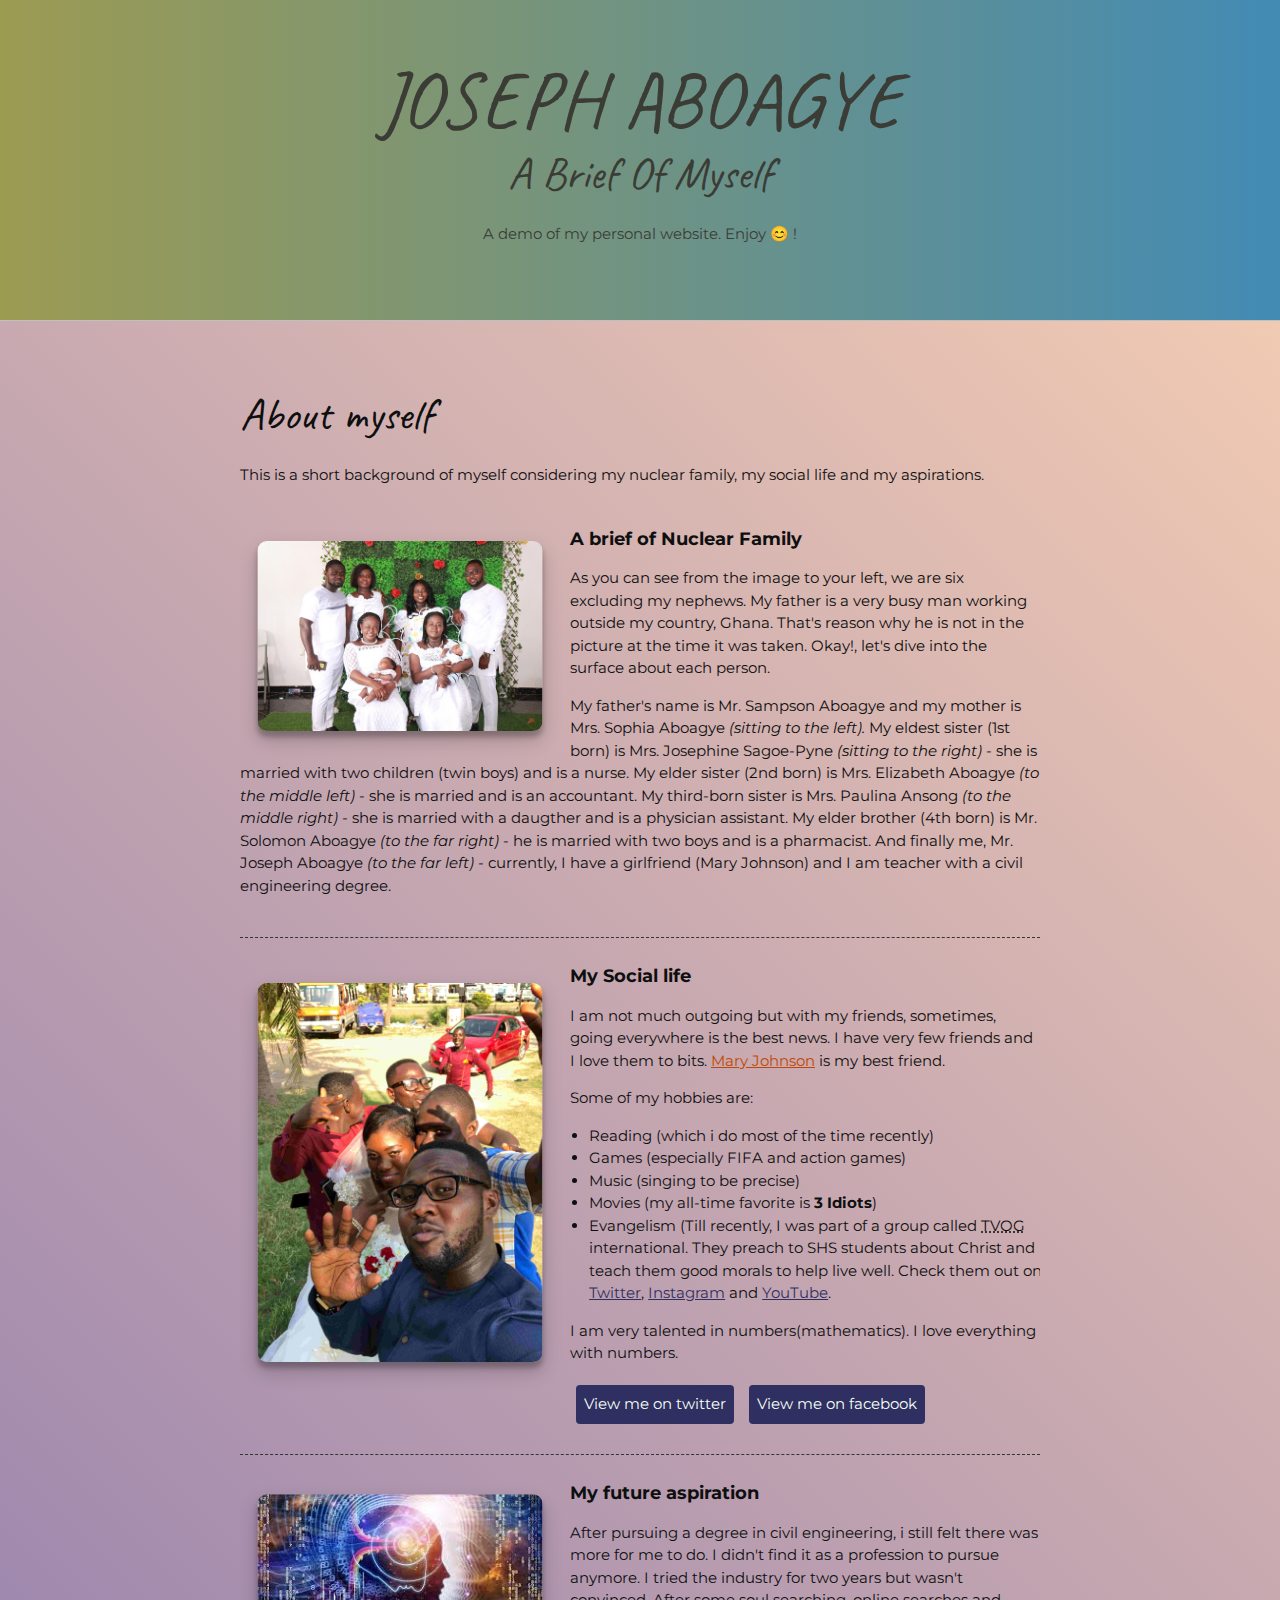
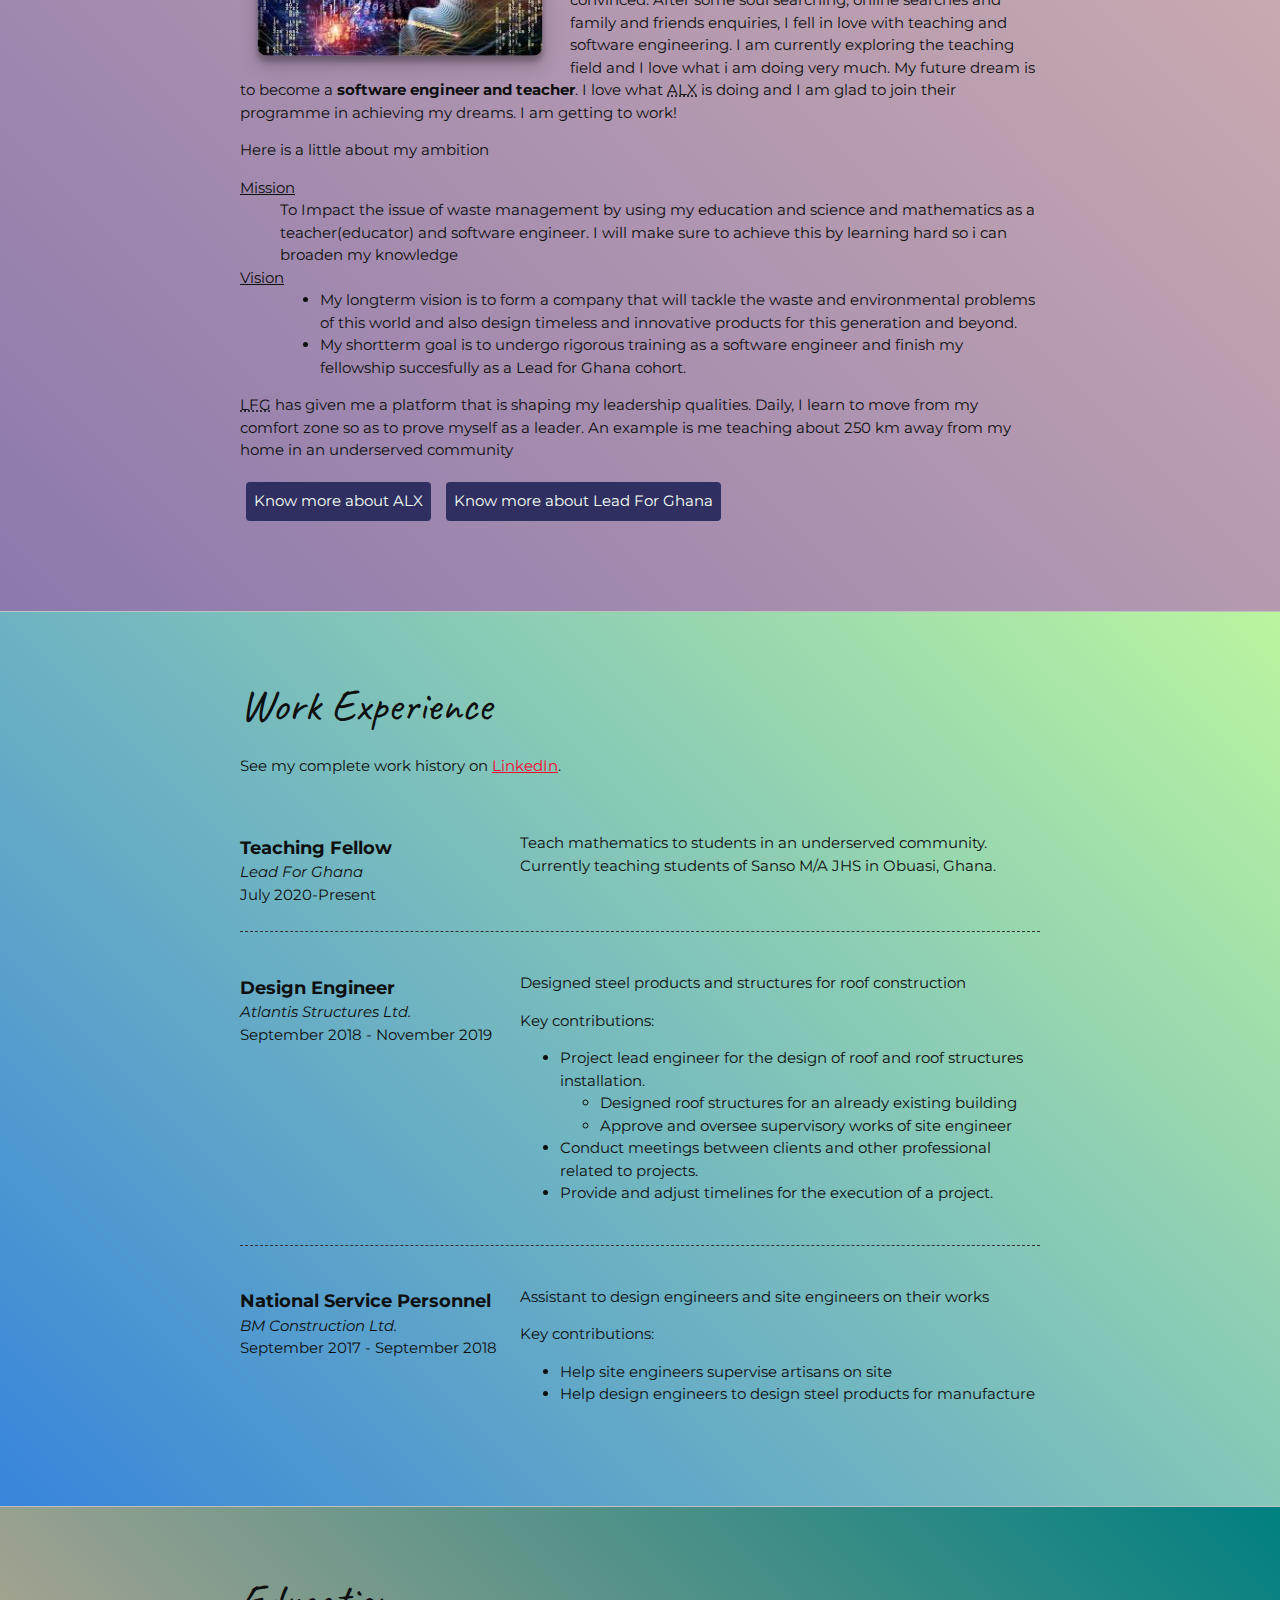
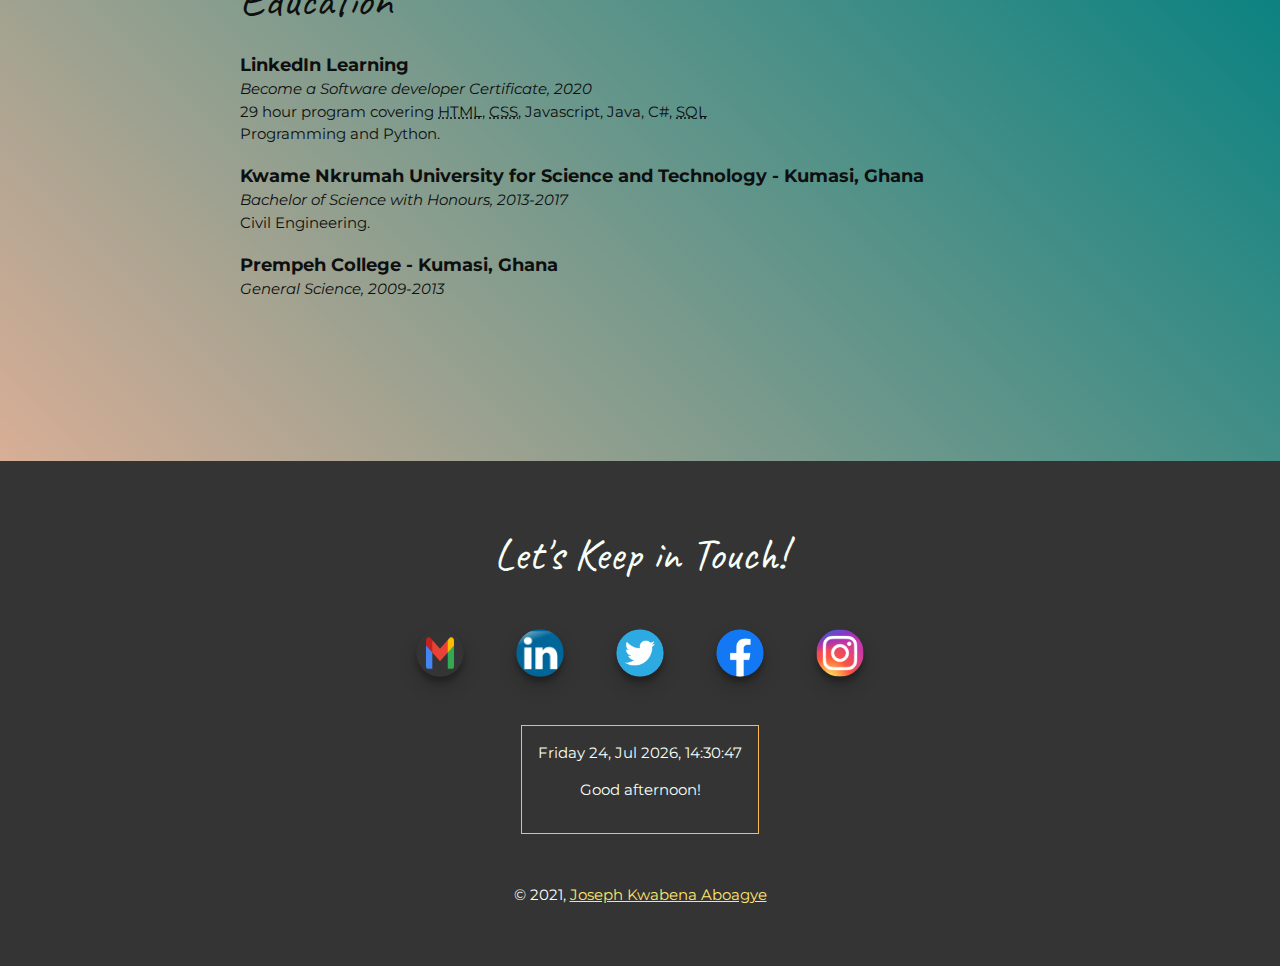
<file: index.html>
<!--This is a slight adaptation to a linkedIn software course source code-->
<!DOCTYPE html>
<html lang="en">
  <head>
    <meta charset="UTF-8">
    <meta http-equiv='X-UA-Compatible' content='IE=edge'>
    <meta name="author" content="Joseph Aboagye">
    <meta name="description" content="Portfolio website indicating a brief background about Joseph Aboagye as well">
    <meta name="viewport" content="width=device-width, initial-scale=1.0">
    <title> JOSEPH ABOAGYE, my short story. </title>
    <link href="https://fonts.googleapis.com/css?family=Caveat|Montserrat:400,600&display=swap" rel="stylesheet">
    <link rel="stylesheet" href="css/styles.css" type='text/css'>
  </head>
  <body>
    <main>
      <!-- ***************  INTRODUCTION  **************** -->
      <header>
        <div class="content-wrap">
          <h1>JOSEPH ABOAGYE</h1>
          <h2>A Brief Of Myself</h2>
          <p>
            A demo of my personal website. Enjoy &#x1F60A; !
          </p>
        </div>
      </header>

      <!-- ************  ABOUT  ************** -->
      <section class="portfolios">
        <div class="content-wrap divider">
          <h2>About myself</h2>
          <p>This is a short background of myself considering my nuclear family,
            my social life and my aspirations.</p>

          <!-- Overview 1 -->
          <section class="portfolio-item">
            <img src="images/monfamille.jpg" alt="My mother, siblings, nephews and myself">
            <h3>A brief of Nuclear Family</h3>
            <p>As you can see from the image to your left, we are six excluding my nephews. My father is a very busy man
              working outside my country, Ghana. That's reason why he is not in the picture at the time it was taken.
              Okay!, let's dive into the surface about each person.
            </p>
              <p>
                My father's name is Mr. Sampson Aboagye and my mother is Mrs. Sophia Aboagye <i>(sitting to the left).</i>
                My eldest sister (1st born) is Mrs. Josephine Sagoe-Pyne <i>(sitting to the right)</i> - she is married with
                two children (twin boys) and is a nurse. My elder sister (2nd born) is Mrs.
                Elizabeth Aboagye <i>(to the middle left)</i> - she is married and is an accountant. My third-born sister is
                Mrs. Paulina Ansong <i>(to the middle right)</i> - she is married with a daugther and is a physician assistant.
                My elder brother (4th born) is Mr. Solomon Aboagye <i>(to the far right)</i> - he is married with two boys
                and is a pharmacist. And finally me, Mr. Joseph Aboagye <i>(to the far left)</i> -
                currently, I have a girlfriend (Mary Johnson) and I am teacher with a civil engineering degree.</p>
              <p>
            </p>
          </section>

          <!-- Overview 2 -->
          <section class="portfolio-item">
            <img src="images/mypeepos.jpg" alt="Me at a wedding with my friends">
            <h3>My Social life</h3>
            <p>I am not much outgoing but with my friends, sometimes, going everywhere is the best news.
              I have very few friends and I love them to bits. 
              <a id="bestie" href="https://www.instagram.com/simplymjay/" target="_blank">Mary Johnson</a> is my best friend.
              <p>Some of my hobbies are:
                <ul class="Hobbies">
                  <li>Reading (which i do most of the time recently)</li>
                  <li>Games (especially FIFA and action games)</li>
                  <li>Music (singing to be precise)</li>
                  <li>Movies (my all-time favorite is <strong>3 Idiots</strong>)</li>
                  <li>Evangelism (Till recently, I was part of a group called 
                    <abbr tabindex="0" title=" - The Voice of God">TVOG</abbr> 
                    international.
                    They preach to SHS students about Christ and teach them good
                    morals to help live well. Check them out on 
                    <a href="https://twitter.com/tvog_ministry" target="_blank">Twitter</a>,
                    <a href="https://www.instagram.com/tvogministry/" target="_blank">Instagram</a> and 
                    <a href="https://www.youtube.com/channel/UCWSBoHwkd_MlysV3mjXpvmw" target="_blank">YouTube</a>.
                  </li>
                </ul>
              </p>
              <p>
                I am very talented in numbers(mathematics). I love everything with numbers.
              </p>
            </p>
            <a class="btn" href="https://twitter.com/jaboagye2" target="_blank">View me on twitter</a>
            <a class="btn" href="http://web.facebook.com/joseph.aboagye1" target="_blank">View me on facebook</a>
          </section>

          <!-- Overview  3 -->
          <section class="portfolio-item">
            <img src="images/aspirations.jpg" alt="My software engineering dream">
            <h3>My future aspiration</h3>
            <p>After pursuing a degree in civil engineering, i still felt there was more for me to do. I didn't find it
              as a profession to pursue anymore. I tried the industry for two years but wasn't convinced. 
              After some soul searching, online searches and family and friends enquiries,
              I fell in love with teaching and software engineering. I am currently exploring the teaching field and
              I love what i am doing very much. My future dream is to become a <b> software engineer and teacher</b>.
              I love what <abbr tabindex="0" title=" - Africa Leadership Xcelerator">ALX</abbr> is doing and 
              I am glad to join their programme in achieving my dreams.
              I am getting to work!
              <p>Here is a little about my ambition
                <dl>
                  <dt><u>Mission</u></dt>
                  <dd> To Impact the issue of waste management by using my education and science and mathematics as a 
                    teacher(educator) and software engineer. I will make sure to achieve this by learning hard so 
                    i can broaden my knowledge
                  </dd>
                  <dt><u>Vision</u></dt>
                  <dd>
                  <ul>
                      <li>My longterm vision is to form a company that will tackle the waste and environmental problems of 
                        this world and also design timeless and innovative products for this generation and beyond.
                      </li>
                      <li>My shortterm goal is to undergo rigorous training as a software engineer and finish my fellowship
                        succesfully as a Lead for Ghana cohort.
                      </li>
                  </ul>
                  </dd>
                </dl>
                <p><abbr tabindex="0" title=" - Lead For Ghana">LFG</abbr> has given me a platform that is shaping 
                  my leadership qualities. 
                  Daily, I learn to move from my comfort zone so as to prove myself as a leader.
                  An example is me teaching about 250 km away from my home in an underserved community
                </p>
              </p>
            </p>
            <a class="btn" href="https://www.alxafrica.com/" target="_blank">Know more about ALX</a>
            <a class="btn" href="https://leadforghana.net/" target="_blank">Know more about Lead For Ghana</a>
          </section>
        </div>
      </section>

      <!-- ****************  WORK EXPERIENCE  ******************** -->
      <section class="work-experience">
        <div class="content-wrap item-details divider">
          <h2>Work Experience</h2>
          <p>See my complete work history on 
            <a class="checkout" href="https://www.linkedin.com/in/joseph-aboagye-2a3a37130/" 
            target="_blank">LinkedIn</a>.
          </p>

          <!-- Job 1 -->
          <section class="job-item">
            <div class="job-details">
              <h3>Teaching Fellow</h3>
              <p>Lead For Ghana</p>
              <p>July 2020-Present</p>
            </div>
            <div class="job-summary">
              <p>Teach mathematics to students in an underserved community. 
                Currently teaching students of Sanso M/A JHS in Obuasi, Ghana. </p>
            </div>
          </section>

          <!-- Job 2 -->
          <section class="job-item">
            <div class="job-details">
              <h3>Design Engineer</h3>
              <p>Atlantis Structures Ltd.</p>
              <p>September 2018 - November 2019</p>
            </div>
            <div class="job-summary">
              <p>Designed steel products and structures for roof construction</p>
              <p>Key contributions:</p>
              <ul>
                <li>Project lead engineer for the design of roof and roof structures installation.
                  <ul>
                    <li>Designed roof structures for an already existing building </li>
                    <li>Approve and oversee supervisory works of site engineer</li>
                  </ul>
                </li>
                <li>Conduct meetings between clients and other professional related to projects.</li>
                <li>Provide and adjust timelines for the execution of a project.</li>
              </ul>
            </div>
          </section>

          <!-- Job 3 -->
          <section class="job-item">
            <div class="job-details">
              <h3>National Service Personnel</h3>
              <p>BM Construction Ltd.</p>
              <p>September 2017 - September 2018</p>
            </div>
            <div class="job-summary">
              <p>Assistant to design engineers and site engineers on their works</p>
              <p>Key contributions:</p>
              <ul>
                <li>Help site engineers supervise artisans on site </li>
                <li>Help design engineers to design steel products for manufacture</li>
              </ul>
            </div>
          </section>
        </div>
      </section>

      <!-- *************  EDUCATION & CERTIFICATIONS *********** -->
      <section class="education">
        <div class="content-wrap item-details">
          <h2>Education</h2>

          <section>
            <h3>LinkedIn Learning</h3>
            <p>Become a Software developer Certificate, 2020</p>
            <p>29 hour program covering <abbr tabindex="0" title=" - Hypertext Markup Language">HTML</abbr>, 
              <abbr title=" - Cascading Styles Sheet" tabindex="0">CSS</abbr>, Javascript, Java, C#, 
              <abbr title=" - Structured Query Language" tabindex="0">SQL</abbr> Programming and Python.
            </p>
          </section>

          <section>
            <h3>Kwame Nkrumah University for Science and Technology - Kumasi, Ghana</h3>
            <p>Bachelor of Science with Honours, 2013-2017</p>
            <p>Civil Engineering.</p>
          </section>

          <section>
            <h3>Prempeh College - Kumasi, Ghana</h3>
            <p>General Science, 2009-2013</p>
          </section>
       </div>
      </section>

      <!-- ************  CONTACT INFO / SOCIAL MEDIA  ************ -->
      <footer>
        <div class="content-wrap">
          <h2>Let's Keep in Touch!</h2>

          <!-- Social media and contact links. -->
          <ul class="contact-list">
            <li>
              <a href="mailto:jaboagye2@gmail.com" target="_blank">
                <img src="images/Gmail-Logo.png" alt="Gmail logo" class="Logos">
              </a>
            </li>
            <li>
              <a href="https://www.linkedin.com/in/joseph-aboagye-2a3a37130/" target="_blank">
                <img src="images/Linkedin-logo.svg.png" alt="LinkedIn logo" class="Logos">
              </a>
            </li>
            <li>
              <a href="https://twitter.com/jaboagye2" target="_blank">
                <img src="images/twitter-logo.png" alt="Twitter logo" class="Logos">
              </a>
            </li>
            <li>
              <a href="http://web.facebook.com/joseph.aboagye1" target="_blank">
                <img src="images/Facebook-logo.svg.png" alt="Facebook logo" class="Logos">
              </a>
            </li>
            <li>
              <a href="https://www.instagram.com/j_aboagye/" target="_blank">
                <img src="images/Instagram-logo.svg.png" alt="Instagram logo" class="Logos">
              </a>
            </li>
          </ul>
          <div class="time">
            <script src="logIn.js"></script>
          </div>
          <div class="Copyright">&copy; 2021, <a href="tel:+233248166114">
            Joseph Kwabena Aboagye</a>
          </div>
      </footer>
    </main>
  </body>
</html>
</file>
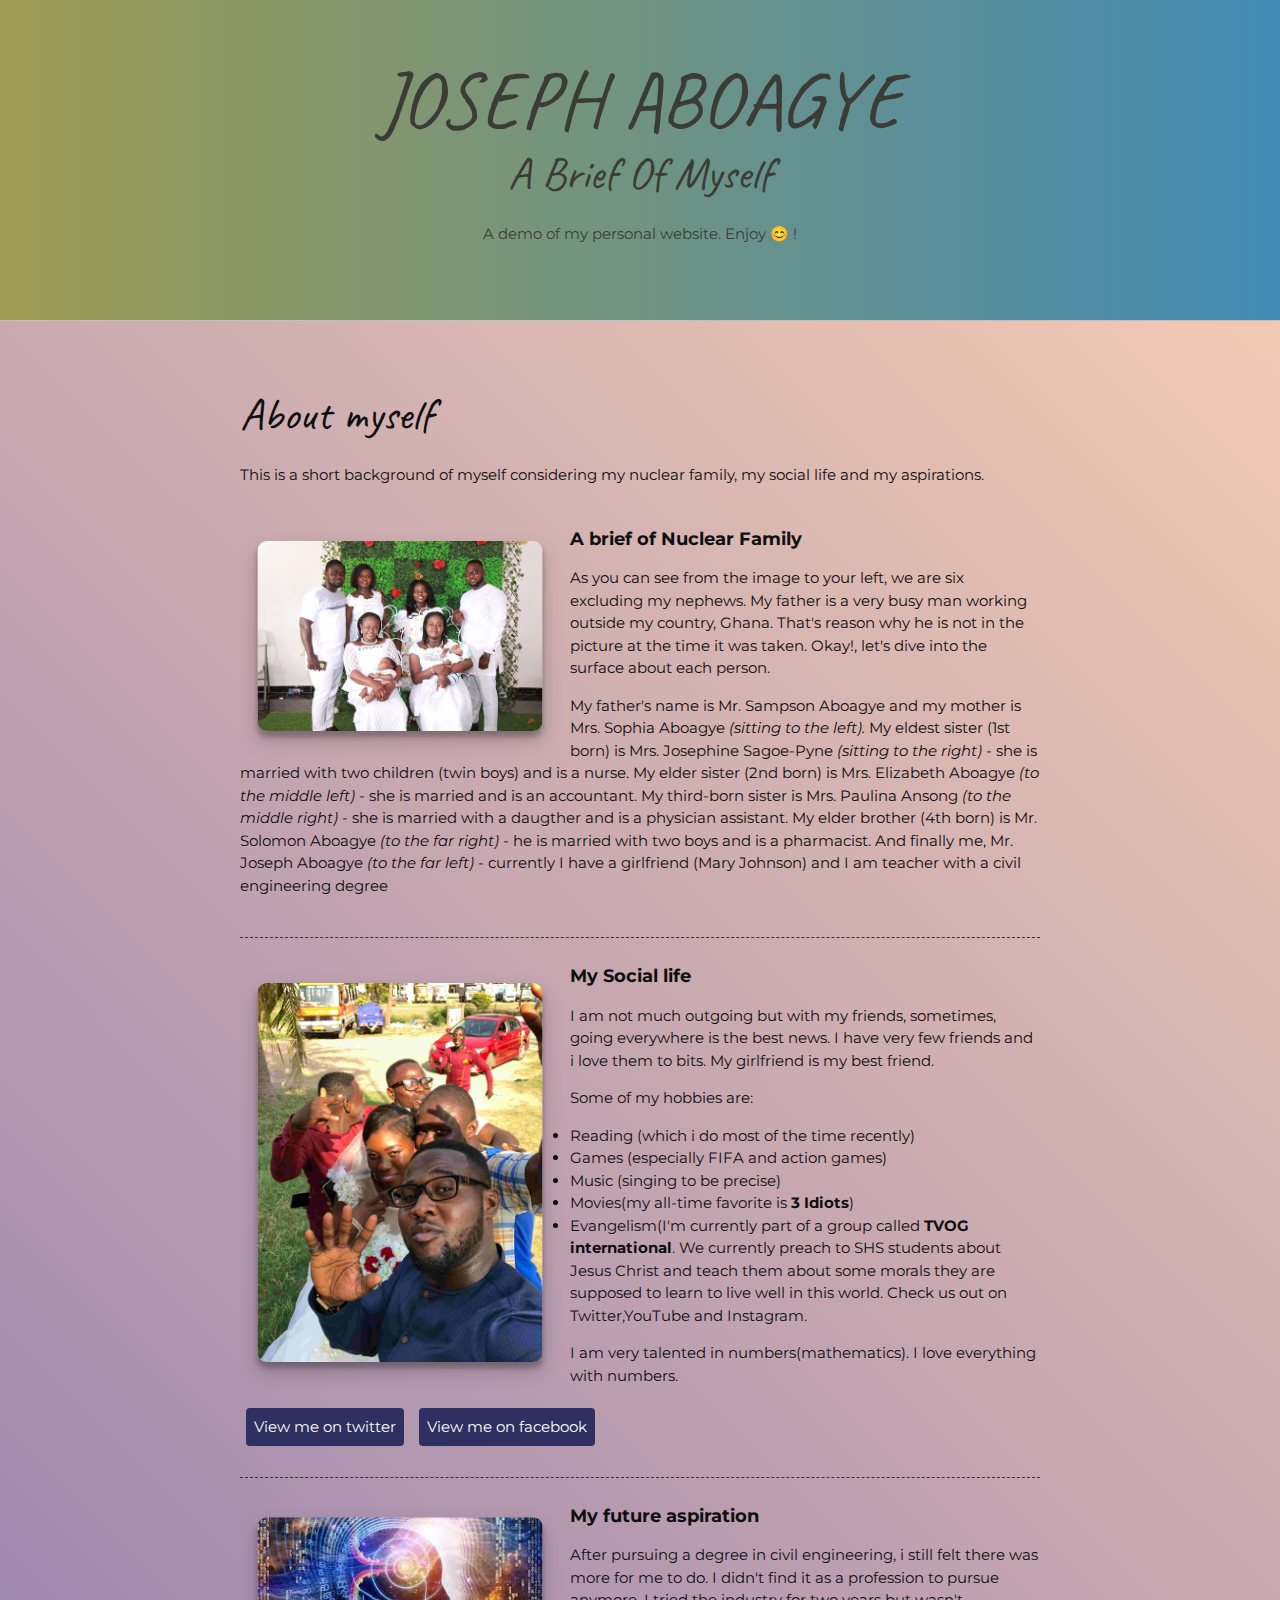
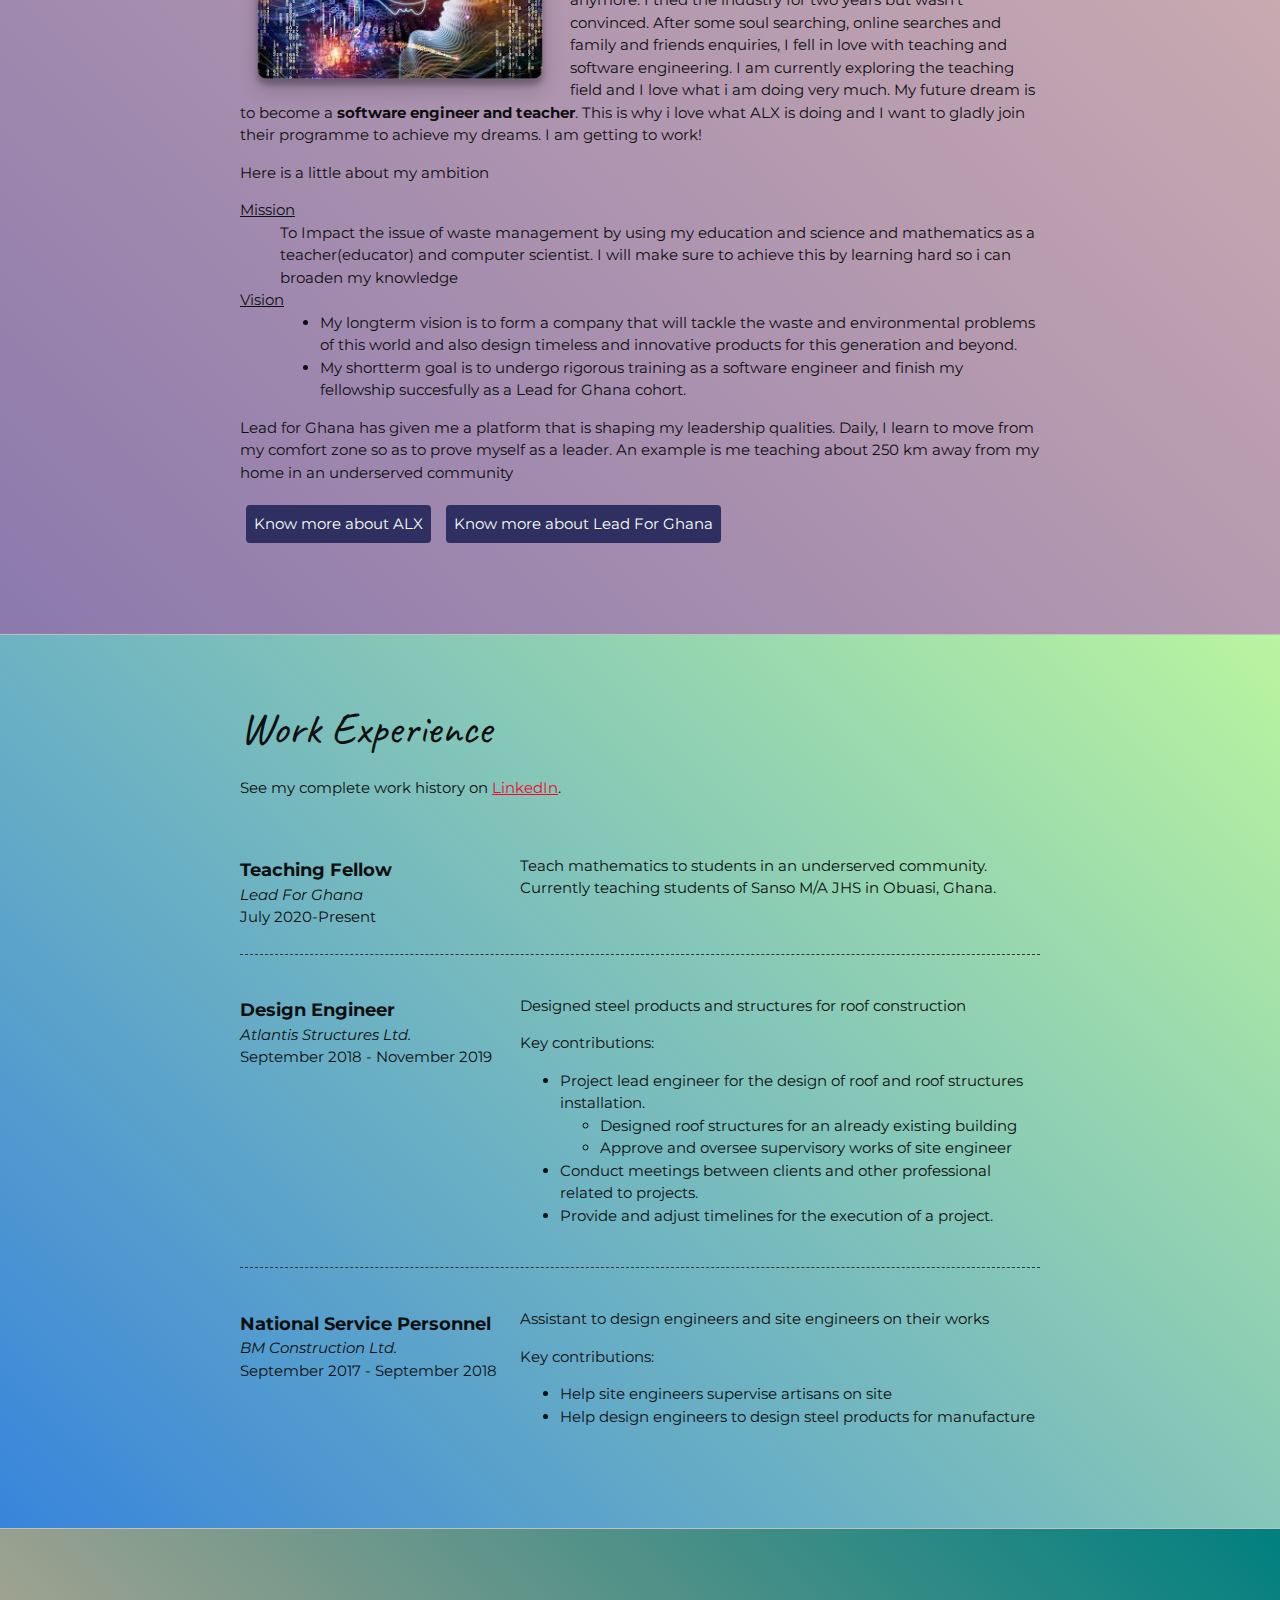
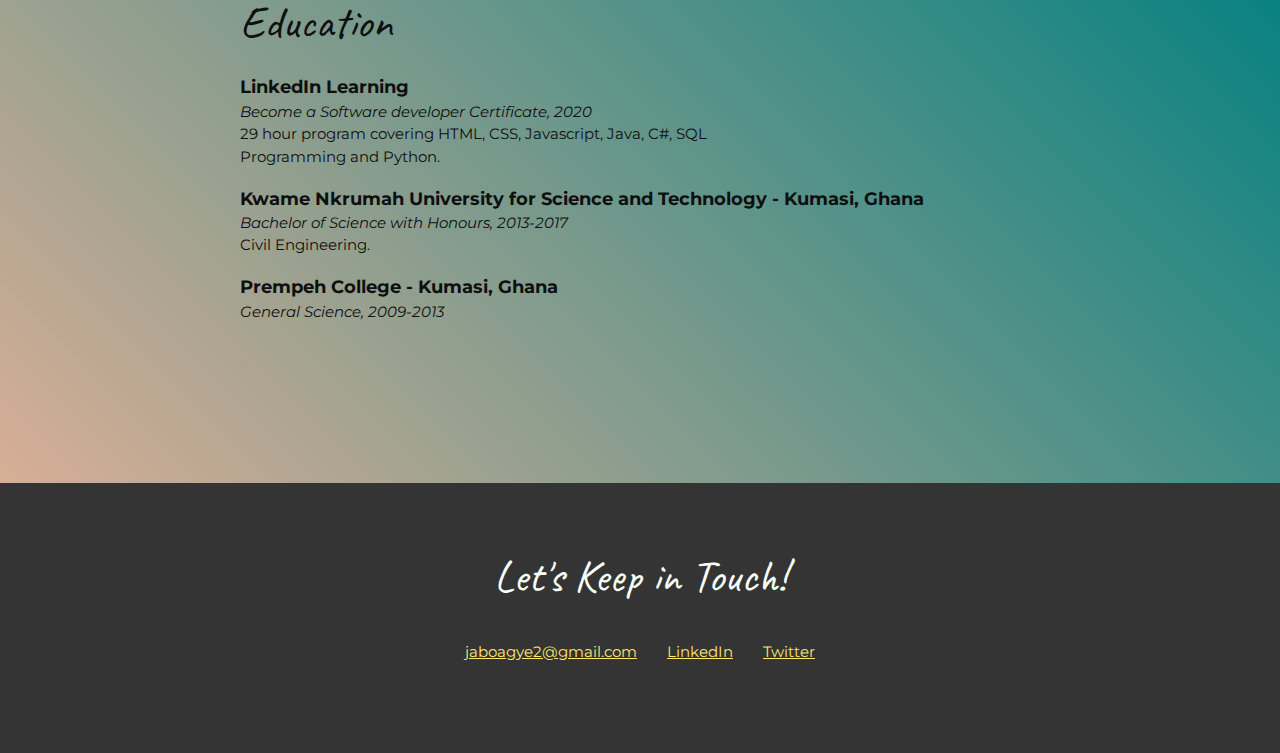
<file: joe.html>
<!--This is a slight adaptation to a linkedIn software course source code-->
<!DOCTYPE html>
<html lang="en">
  <head>
    <meta charset="UTF-8">
    <meta name="viewport" content="width=device-width, initial-scale=1.0">
    <title> JOSEPH ABOAGYE, my short story. </title>
    <link href="https://fonts.googleapis.com/css?family=Caveat|Montserrat:400,600&display=swap" rel="stylesheet">
    <link rel="stylesheet" href="css/styles.css">
  </head>
  <body>
    <main>
      <!-- ***************  INTRODUCTION  **************** -->
      <header>
        <div class="content-wrap">
          <h1>JOSEPH ABOAGYE</h1>
          <h2>A Brief Of Myself</h2>
          <p>A demo of my personal website. Enjoy &#x1F60A !</p>
        </div> 
      </header>

      <!-- ************  ABOUT  ************** -->
      <section class="portfolios">
        <div class="content-wrap divider">
          <h2>About myself</h2>
          <p>This is a short background of myself considering my nuclear family,
            my social life and my aspirations.</p>

          <!-- Overview 1 -->
          <section class="portfolio-item">
            <img src="images/monfamille.jpg" alt="My mother, siblings, nephews and myself">
            <h3>A brief of Nuclear Family</h3>
            <p>As you can see from the image to your left, we are six excluding my nephews. My father is a very busy man
              working outside my country, Ghana. That's reason why he is not in the picture at the time it was taken.
              Okay!, let's dive into the surface about each person.
            </p>
            <p>My father's name is Mr. Sampson Aboagye and my mother is Mrs. Sophia Aboagye <i>(sitting to the left).</i>
            My eldest sister (1st born) is Mrs. Josephine Sagoe-Pyne <i>(sitting to the right)</i> - she is married with
            two children (twin boys) and is a nurse. My elder sister (2nd born) is Mrs.
             Elizabeth Aboagye <i>(to the middle left)</i> - she is married and is an accountant. My third-born sister is
             Mrs. Paulina Ansong <i>(to the middle right)</i> - she is married with a daugther and is a physician assistant.
             My elder brother (4th born) is Mr. Solomon Aboagye <i>(to the far right)</i> - he is married with two boys
             and is a pharmacist. And finally me, Mr. Joseph Aboagye <i>(to the far left)</i> -
             currently I have a girlfriend (Mary Johnson) and I am teacher with a civil engineering degree</p>
            <p></p>

          </section>

          <!-- Overview 2 -->
          <section class="portfolio-item">
            <img src="images/mypeepos.jpg" alt="Me at a wedding with my friends">
            <h3>My Social life</h3>
            <p>I am not much outgoing but with my friends, sometimes, going everywhere is the best news. I have very few friends and
               i love them to bits. My girlfriend is my best friend.
               <p>Some of my hobbies are:
                 <ul>
                   <li>Reading (which i do most of the time recently)</li>
                   <li>Games (especially FIFA and action games)</li>
                   <li>Music (singing to be precise)</li>
                   <li>Movies(my all-time favorite is <b>3 Idiots</b>)</li>
                   <li>Evangelism(I'm currently part of a group called <b>TVOG international</b>.
                   We currently preach to SHS students about Jesus Christ and teach them about some
                   morals they are supposed to learn to live well in this world. Check us out on Twitter,YouTube and Instagram.
                   </li>
                 </ul>
                </p>
                <p>I am very talented in numbers(mathematics). I love everything with numbers.</p>
            </p>
            <a class="btn" href="https://twitter.com/jaboagye2" target="_blank">View me on twitter</a>
            <a class="btn" href="http://web.facebook.com/joseph.aboagye1" target="_blank">View me on facebook</a>
          </section>

          <!-- Overview  3 -->
          <section class="portfolio-item">
            <img src="images/aspirations.jpg" alt="My software engineering dream">
            <h3>My future aspiration</h3>
            <p>After pursuing a degree in civil engineering, i still felt there was more for me to do. I didn't find it
               as a profession to pursue anymore. I tried the industry for two years but wasn't convinced. After some soul searching, online searches and family and friends enquiries,
               I fell in love with teaching and software engineering. I am currently exploring the teaching field and
               I love what i am doing very much. My future dream is to become a <b> software engineer and teacher</b>.
               This is why i love what ALX is doing and I want to gladly join their programme to achieve my dreams.
               I am getting to work!
            <p>Here is a little about my ambition
             <dl>
             <dt><u>Mission</u></dt>
               <dd> To Impact the issue of waste management by using my education and science and mathematics as a teacher(educator) and computer scientist. I will make sure to achieve this by learning hard so i can broaden my knowledge</dd>
               <dt><u>Vision</u></dt>
               <dd>
               <ul>
                <li>My longterm vision is to form a company that will tackle the waste and environmental problems of this world and also design timeless and innovative products for this generation and beyond.</li>
                 <li>My shortterm goal is to undergo rigorous training as a software engineer and finish my fellowship succesfully as a Lead for Ghana cohort.</li></ul></dd>
             </dl>
             <p> Lead for Ghana has given me a platform that is shaping my leadership qualities. 
              Daily, I learn to move from my comfort zone so as to prove myself as a leader.
              An example is me teaching about 250 km away from my home in an underserved community</p>
             </p>
            </p>
              <a class="btn" href="https://www.alxafrica.com/" target="_blank">Know more about ALX</a>
              <a class="btn" href="https://leadforghana.net/" target="_blank">Know more about Lead For Ghana</a>
          </section>
        </div>
      </section>

      <!-- ****************  WORK EXPERIENCE  ******************** -->
      <section class="work-experience">
        <div class="content-wrap item-details divider">
          <h2>Work Experience</h2>
          <p>See my complete work history on 
            <a class="checkout" href="https://www.linkedin.com/in/joseph-aboagye-2a3a37130/">LinkedIn</a>.
          </p>

          <!-- Job 1 -->
          <section class="job-item">
            <div class="job-details">
              <h3>Teaching Fellow</h3>
              <p>Lead For Ghana</p>
              <p>July 2020-Present</p>
            </div>
            <div class="job-summary">
              <p>Teach mathematics to students in an underserved community. Currently teaching students of Sanso M/A JHS in Obuasi, Ghana. </p>
            </div>
          </section>

          <!-- Job 2 -->
          <section class="job-item">
            <div class="job-details">
              <h3>Design Engineer</h3>
              <p>Atlantis Structures Ltd.</p>
              <p>September 2018 - November 2019</p>
            </div>
            <div class="job-summary">
              <p>Designed steel products and structures for roof construction</p>
              <p>Key contributions:</p>
              <ul>
                <li>Project lead engineer for the design of roof and roof structures installation.
                  <ul>
                    <li>Designed roof structures for an already existing building </li>
                    <li>Approve and oversee supervisory works of site engineer</li>
                  </ul>
                </li>
                <li>Conduct meetings between clients and other professional related to projects.</li>
                <li>Provide and adjust timelines for the execution of a project.</li>
              </ul>
            </div>
          </section>

          <!-- Job 3 -->
          <section class="job-item">
            <div class="job-details">
              <h3>National Service Personnel</h3>
              <p>BM Construction Ltd.</p>
              <p>September 2017 - September 2018</p>
            </div>
            <div class="job-summary">
              <p>Assistant to design engineers and site engineers on their works</p>
              <p>Key contributions:</p>
              <ul>
                <li>Help site engineers supervise artisans on site </li>
                <li>Help design engineers to design steel products for manufacture</li>
              </ul>
            </div>
          </section>
        </div>
      </section>

      <!-- *************  EDUCATION & CERTIFICATIONS *********** -->
      <section class="education">
        <div class="content-wrap item-details">
          <h2>Education</h2>

          <section>
            <h3>LinkedIn Learning</h3>
            <p>Become a Software developer Certificate, 2020</p>
            <p>29 hour program covering HTML, CSS, Javascript, Java, C#, SQL Programming and Python.</p>
          </section>

          <section>
            <h3>Kwame Nkrumah University for Science and Technology - Kumasi, Ghana</h3>
            <p>Bachelor of Science with Honours, 2013-2017</p>
            <p>Civil Engineering.</p>
          </section>

          <section>
            <h3>Prempeh College - Kumasi, Ghana</h3>
            <p>General Science, 2009-2013</p>
          </section>
       </div>
      </section>

      <!-- ************  CONTACT INFO / SOCIAL MEDIA  ************ -->
      <footer>
        <div class="content-wrap">
          <h2>Let's Keep in Touch!</h2>

          <!-- Social media and contact links. -->
          <ul class="contact-list">
            <li><a href="mailto:jaboagye2@gmail.com">jaboagye2@gmail.com</a></li>
            <li><a href="https://www.linkedin.com/in/joseph-aboagye-2a3a37130/" target="_blank">LinkedIn</a></li>
            <li><a href="https://twitter.com/jaboagye2" target="_blank">Twitter</a></li>
          </ul>
        </div>
      </footer>
    </main>
  </body>
</html>
</file>
<file: css/styles.css>
/*
COLOR PALETTE
https://www.htmlcsscolor.com
*/

/* Global styles
------------------------------------*/
html {
  box-sizing: border-box;
}
*,
*:before,
*:after {
  box-sizing: inherit;
}

body {
  color: #0e0f0f;
  margin: 0;
  padding: 0;
  font-family: "Montserrat", sans-serif;
  font-size: 15px;
  line-height: 1.5;
}
img {
  width: 300px;
  border-radius: 10px 10px;
  box-shadow: 0 10px 20px rgba(0, 0, 0, 0.19), 0 6px 6px rgba(0, 0, 0, 0.23);
  margin: 10px;
  transform: scale(0.95);
  transition: transform 1s;
}
img:hover {
  transform: scale(1);
  transition: transform 2s;
}
/* animation-name: fadeIn;
  animation-duration: 10s;
  margin-bottom: 5px;
}
@keyframes fadeIn {
  from {
    opacity: 0;
  }
  to {
    opacity: 1;
  }
} */
a {
  color: #ffe66d;
}
a:hover {
  text-decoration: none;
}
h1 {
  font-size: 80px;
  line-height: 1;
}
h2 {
  font-size: 45px;
}
h1,
h2 {
  font-family: "Caveat", cursive;
  font-weight: 400;
  margin: 0;
}
.content-wrap {
  max-width: 800px;
  width: 85%;
  margin: 0 auto;
  padding: 60px 0;
}
h3 {
  margin-bottom: 0;
}
.item-details h3 + p {
  font-style: italic;
}
.item-details h3 ~ p {
  margin: 0;
}
.divider > section {
  border-bottom: 1px dashed #343434;
  padding: 25px 0;
}
.divider > section:last-of-type {
  border-bottom: none;
}
abbr[title]:hover::after,
abbr[title]:focus::after {
  content: attr(title);
}

/* Introduction
------------------------------------*/
header {
  background: linear-gradient(to left, #438bb4, #9c9b52);
  color: rgb(59, 60, 54);
  border-bottom: 1px solid silver;
}

/* ABOUT
------------------------------------*/
.portfolios {
  background: linear-gradient(45deg, #8c79ad, #f1cab3);
}
.portfolio-item img {
  max-width: 100%;
  height: auto;
}
.portfolios a {
  color: #2f3061;
}
.portfolios .btn {
  color: #f7fff7;
  background: #2f3061;
  text-decoration: none;
  padding: 8px;
  border-radius: 4px;
  display: inline-block;
  margin: 0.35rem;
}
.portfolios .btn:hover {
  background: rgba(47, 48, 97, 80%);
  color: turquoise;
  text-decoration: underline;
}
.portfolio-item {
  overflow: hidden;
}
.portfolio-item h3 {
  margin-top: 0;
}
#bestie {
  color: rgb(192, 72, 3);
}

/* Work Experience
------------------------------------*/
.work-experience {
  background: linear-gradient(45deg, #3884db, #baf59f);
  border-top: 1px solid silver;
}
.checkout {
  color: rgb(243, 9, 48);
}

/* Education
------------------------------------*/
.education {
  background: linear-gradient(225deg, teal, #d8ae96);
  background-size: cover;
  background-position: top right;
  padding-bottom: 100px;
  border-top: 1px solid silver;
}
.education p {
  width: 60%;
}

/* Contact Info
------------------------------------*/
footer {
  background: #343434;
  color: #f7fff7;
}
.contact-list {
  list-style-type: none;
  padding: 0;
}
.contact-list a {
  padding: 15px;
  display: inline-block;
}
.time {
  border: 0.12rem solid rgb(255, 185, 80);
  display: inline-block;
  padding: 2%;
}
.Logos {
  width: 50px;
  height: 50px;
  animation: none;
  border-radius: 50%;
}
.Copyright {
  margin-top: 50px;
}

/* Responsive
------------------------------------*/
@media screen and (min-width: 721px) {
  header,
  footer {
    text-align: center;
  }
  .portfolio-item img {
    float: left;
    margin-right: 20px;
  }

  .job-item {
    display: grid;
    grid-template-columns: 1fr 2fr;
    column-gap: 20px;
  }
  .contact-list {
    display: flex;
    justify-content: center;
  }
  .time {
    float: inherit;
  }
  .Hobbies {
    position: relative;
    left: 1.2rem;
  }
}

@media screen and (max-width: 720px) {
  h1 {
    font-size: 75px;
    line-height: 0.9;
    margin-bottom: 20px;
  }
  h2 {
    line-height: 1;
  }
  .contact-list {
    display: flex;
  }
  .contact-list a {
    padding: 5px;
  }
  .Logos {
    width: 30px;
    height: 30px;
  }
}

@media screen and (min-width: 1025px) {
  abbr[title] {
    border-bottom: 0.15rem;
    cursor: help;
  }

  abbr[title]:after {
    content: "";
  }
}
</file>
